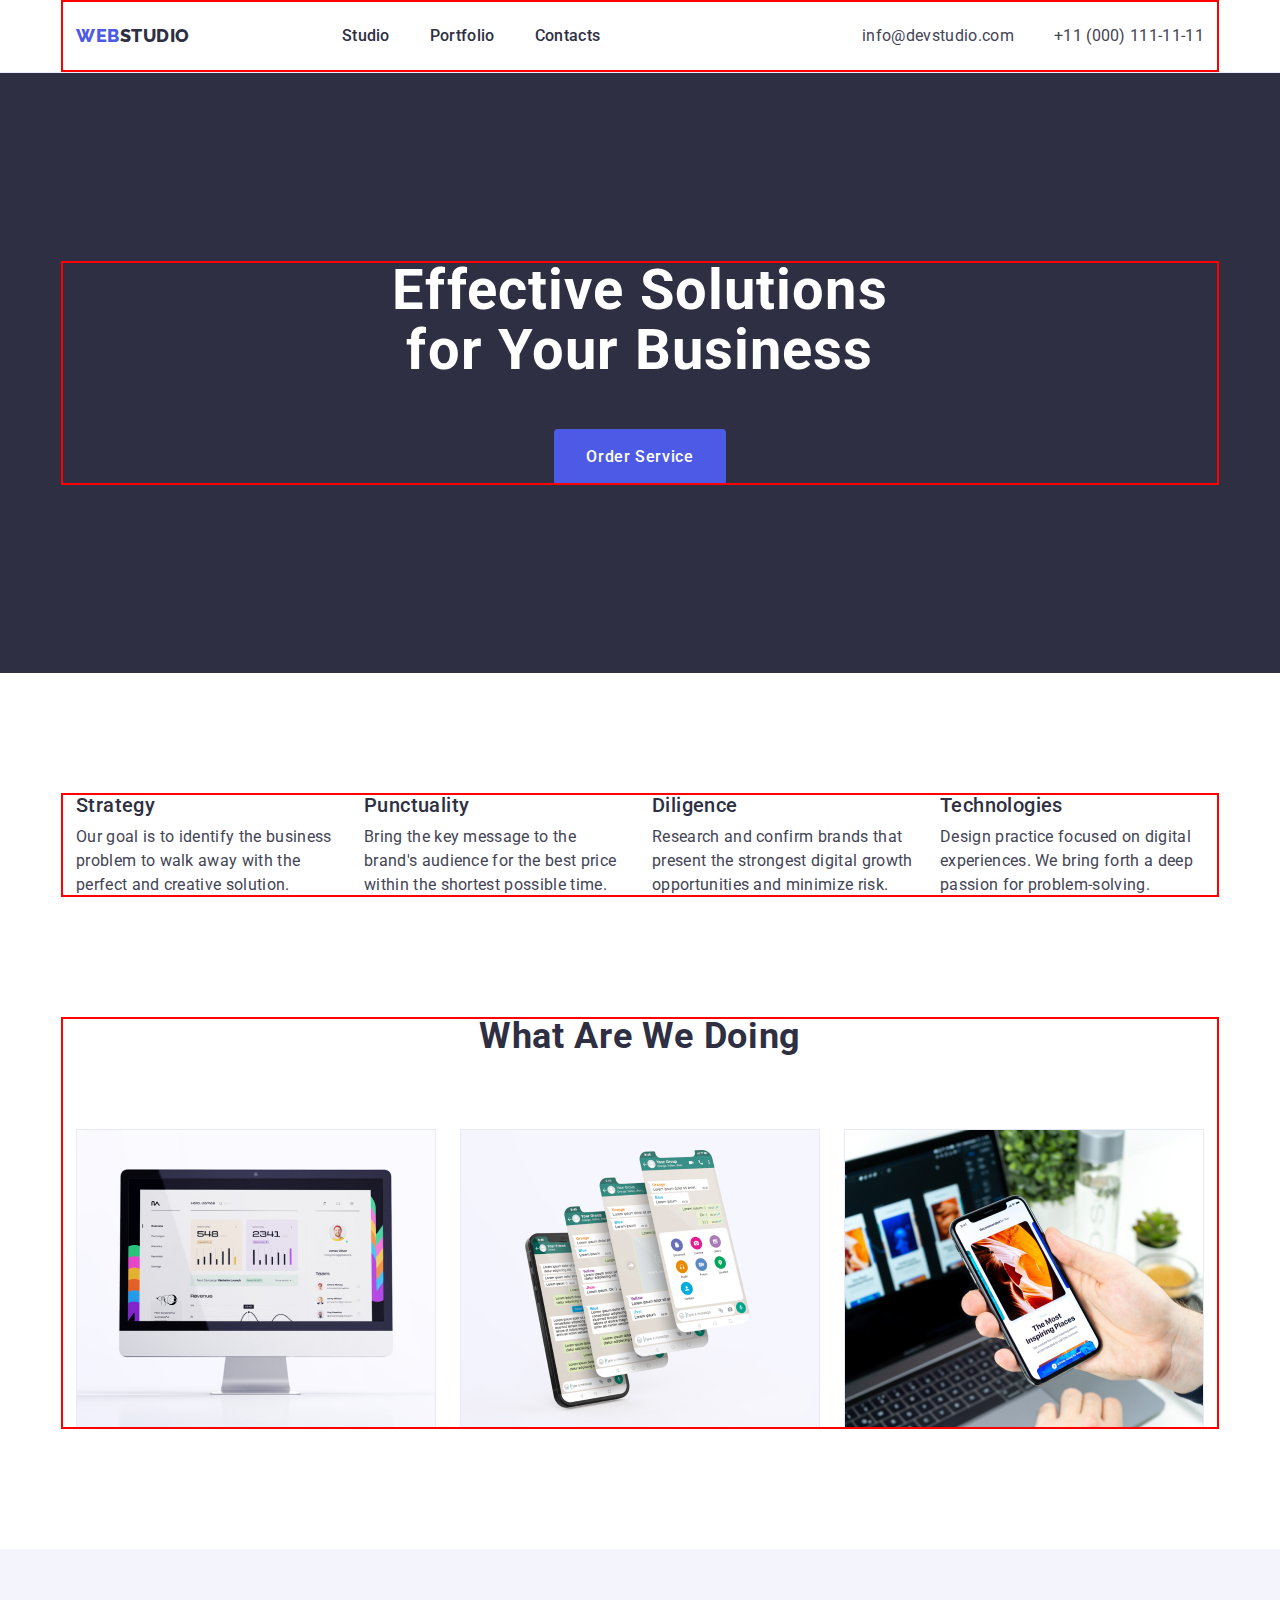
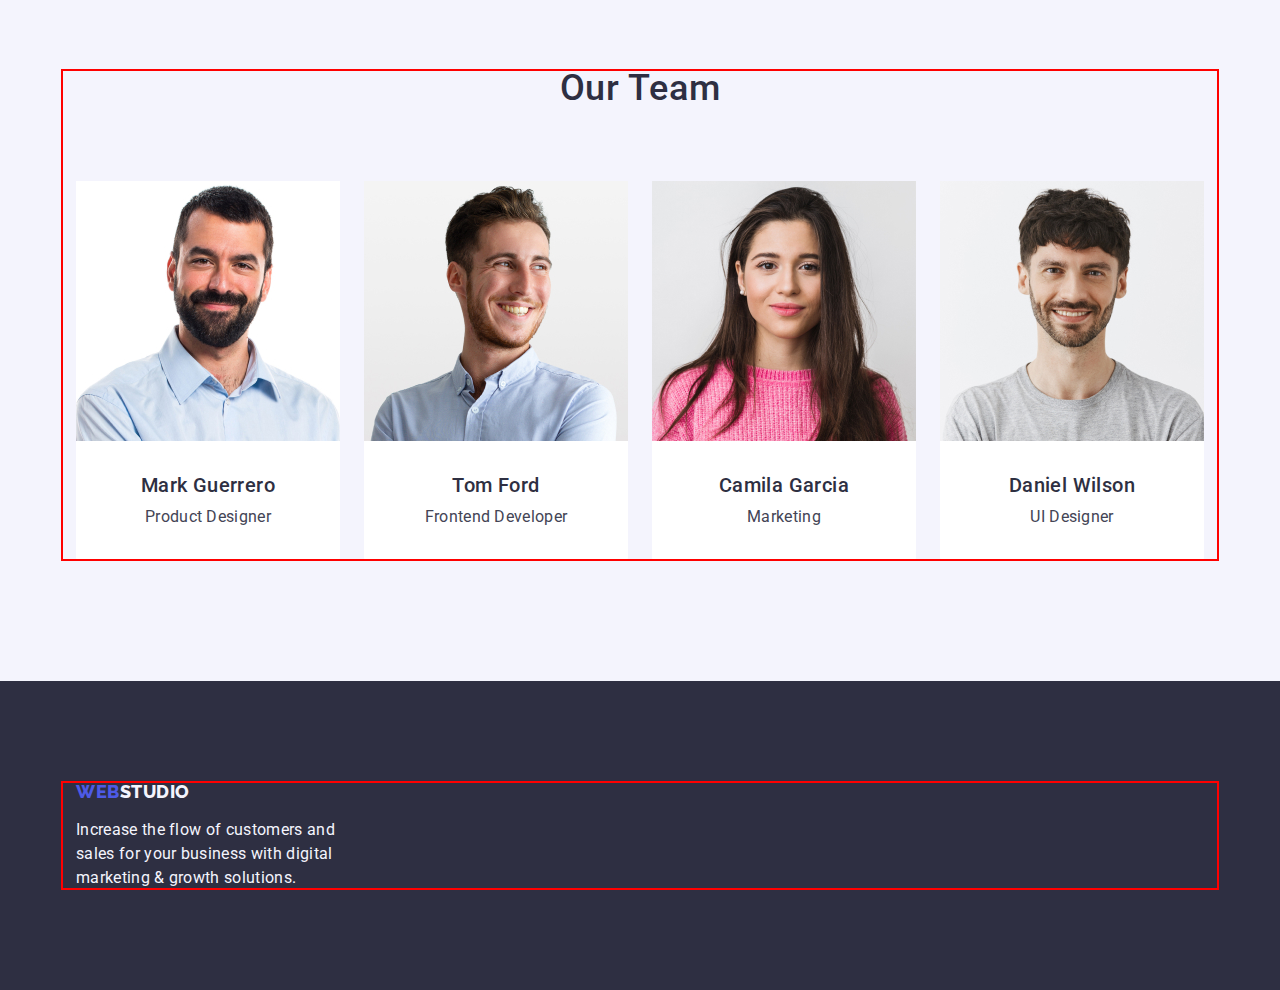
<file: index.html>
<!DOCTYPE html>
<html lang="en">
  <head>
    <meta charset="UTF-8" />
    <meta http-equiv="X-UA-Compatible" content="IE=edge" />
    <meta name="viewport" content="width=device-width, initial-scale=1.0" />
    <title>WEBSTUDIO</title>
    <!-- foons -->
    <link rel="preconnect" href="https://fonts.googleapis.com" />
    <link rel="preconnect" href="https://fonts.gstatic.com" crossorigin />
    <link
      href="https://fonts.googleapis.com/css2?family=Raleway:wght@800&family=Roboto:wght@400;500;700&display=swap"
      rel="stylesheet"
    />
    <!-- normalize -->
    <link
      rel="stylesheet"
      href="https://cdn.jsdelivr.net/npm/modern-normalize@2.0.0/modern-normalize.min.css"
    />
    <!-- custom styles -->
    <link rel="stylesheet" href="./css/styles.css" />
  </head>
  <body class="page">
    <!-- page section -->
    <header class="header">
      <div class="header-container container">
        <nav class="header-nav">
          <a class="logo link" href="./index.html"
            >WeB<span class="logo-two">Studio</span></a
          >
          <ul class="header-list list">
            <li class="header-item">
              <a class="header-link link" href="./index.html">Studio</a>
            </li>
            <li class="header-item">
              <a class="header-link link" href="./portfolio.html">Portfolio</a>
            </li>
            <li class="header-item">
              <a class="header-link link" href="">Contacts</a>
            </li>
          </ul>
        </nav>
        <address class="address-list">
          <ul class="header-list list">
            <li class="header-address">
              <a
                class="header-address-contacts link"
                href="mailto:info@devstudio.com"
                >info@devstudio.com</a
              >
            </li>
            <li class="header-address">
              <a class="header-address-contacts link" href="tel:+11000111-11-11"
                >+11 (000) 111-11-11</a
              >
            </li>
          </ul>
        </address>
      </div>
    </header>
    <!-- Main block -->
    <main class="main">
      <!-- Hero section -->
      <section class="section-hero">
        <div class="section-container container">
          <h1 class="hero-title">Effective Solutions for Your Business</h1>
          <button class="hero-btn">Order Service</button>
        </div>
      </section>
      <!-- Feature -->
      <section class="feature">
        <div class="feature-container container">
          <h2 class="visually-hidden">Skill</h2>
          <ul class="feature-list list">
            <li class="feature-list-fool">
              <h3 class="feature-hero">Strategy</h3>
              <p class="feature-options">
                Our goal is to identify the business problem to walk away with
                the perfect and creative solution.
              </p>
            </li>
            <li class="feature-list-fool">
              <h3 class="feature-hero">Punctuality</h3>
              <p class="feature-options">
                Bring the key message to the brand's audience for the best price
                within the shortest possible time.
              </p>
            </li>
            <li class="feature-list-fool">
              <h3 class="feature-hero">Diligence</h3>
              <p class="feature-options">
                Research and confirm brands that present the strongest digital
                growth opportunities and minimize risk.
              </p>
            </li>
            <li class="feature-list-fool">
              <h3 class="feature-hero">Technologies</h3>
              <p class="feature-options">
                Design practice focused on digital experiences. We bring forth a
                deep passion for problem-solving.
              </p>
            </li>
          </ul>
        </div>
      </section>
      <!-- What are we doing -->
      <section class="what-we-doing">
        <div class="what-we-doing-container container">
          <h2 class="technologies-hero">What are we doing</h2>
          <ul class="technologies-list list">
            <li class="technologies">
              <img
                src="./images2/img-2.jpg"
                alt="monitor"
                width="360"
                height="300"
              />
            </li>
            <li class="technologies">
              <img
                src="./images2/img-3.jpg"
                alt="tel1"
                width="360"
                height="300"
              />
            </li>
            <li class="technologies">
              <img
                src="./images2/img-1.jpg"
                alt="tel2"
                width="360"
                height="300"
              />
            </li>
          </ul>
        </div>
      </section>
      <!-- Our team -->
      <section class="our-team">
        <div class="our-team-container container">
          <h2 class="our-team-hero">Our Team</h2>
          <ul class="our-team-list list">
            <li class="team-work">
              <img
                src="./images/img-3.jpg"
                alt="man"
                width="264"
                height="260"
              />
              <div class="our-team-div">
                <h3 class="name-team">Mark Guerrero</h3>
                <p class="team-skill">Product Designer</p>
              </div>
            </li>
            <li class="team-work">
              <img
                src="./images/img-2.jpg"
                alt="man"
                width="264"
                height="260"
              />
              <div class="our-team-div">
                <h3 class="name-team">Tom Ford</h3>
                <p class="team-skill">Frontend Developer</p>
              </div>
            </li>
            <li class="team-work">
              <img
                src="./images/img-1.jpg"
                alt="woman"
                width="264"
                height="260"
              />
              <div class="our-team-div">
                <h3 class="name-team">Camila Garcia</h3>
                <p class="team-skill">Marketing</p>
              </div>
            </li>
            <li class="team-work">
              <img src="./images/img.jpg" alt="man" width="264" height="260" />
              <div class="our-team-div">
                <h3 class="name-team">Daniel Wilson</h3>
                <p class="team-skill">UI Designer</p>
              </div>
            </li>
          </ul>
        </div>
      </section>
    </main>
    <!-- Footer section -->
    <footer class="footer">
      <div class="footer-container container">
        <a class="logo-link link" href="./index.html"
          >WeB<span class="down-logo">Studio</span></a
        >
        <p class="footer-text">
          Increase the flow of customers and sales for your business with
          digital marketing & growth solutions.
        </p>
      </div>
    </footer>
  </body>
</html>
</file>
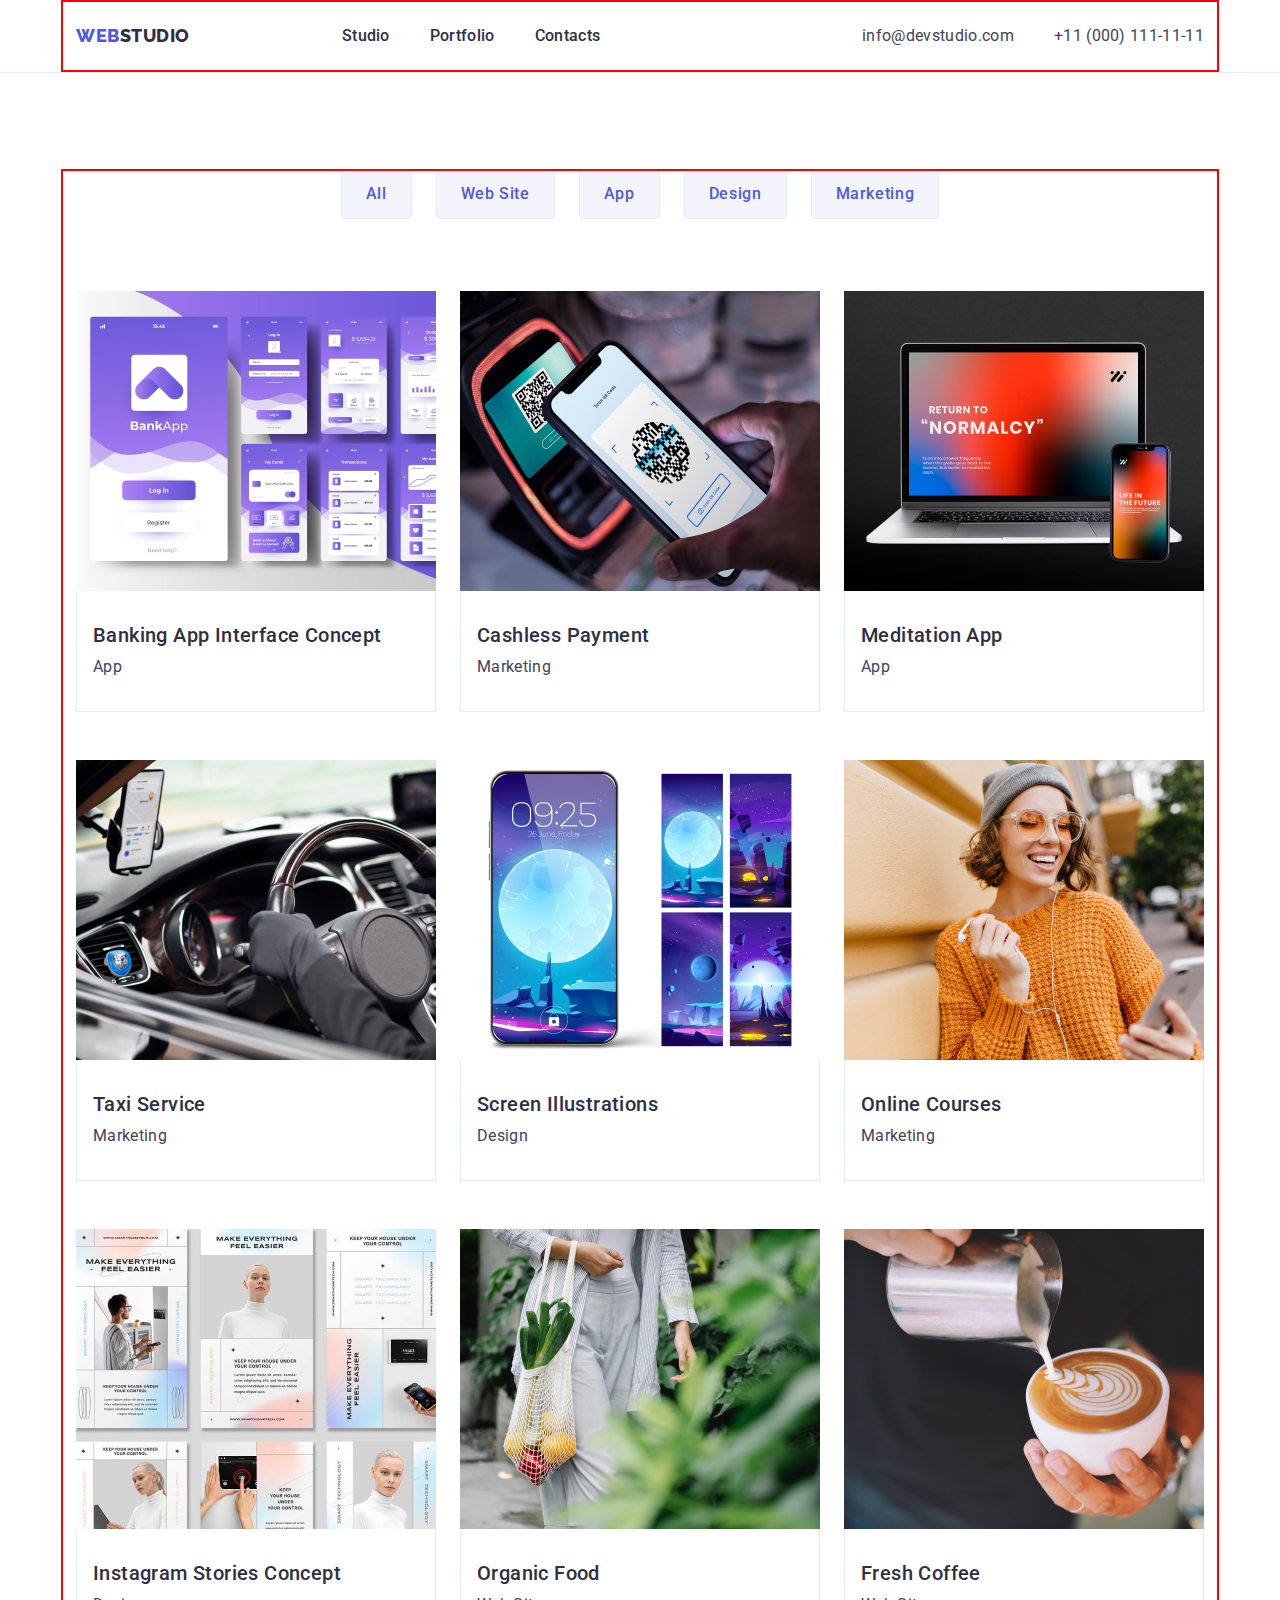
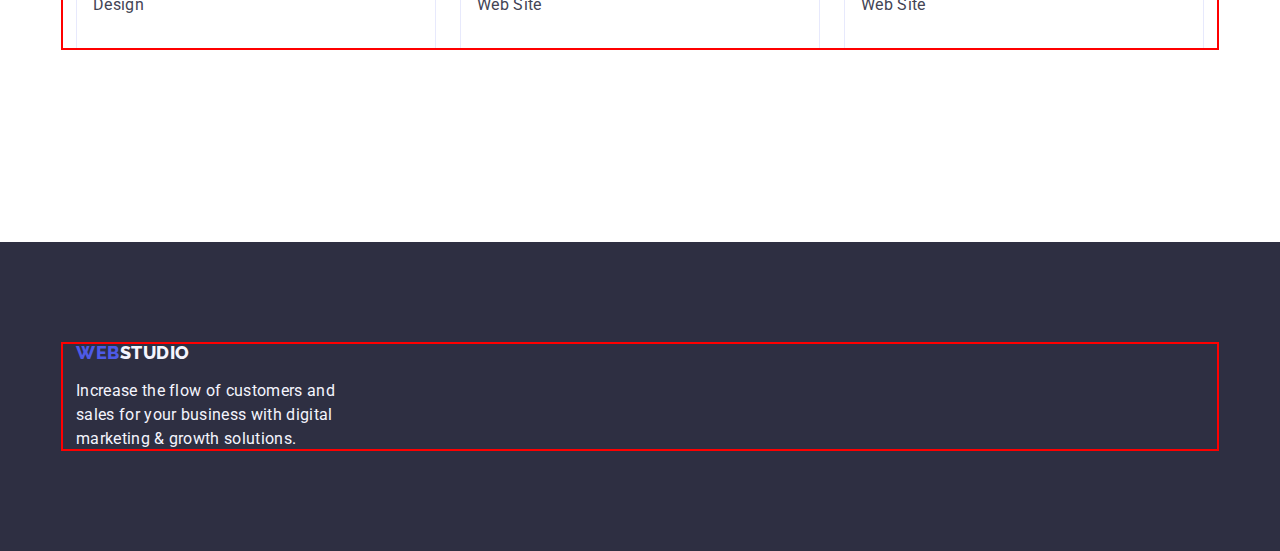
<file: portfolio.html>
<!DOCTYPE html>
<html lang="en">
  <head>
    <meta charset="UTF-8" />
    <meta http-equiv="X-UA-Compatible" content="IE=edge" />
    <meta name="viewport" content="width=device-width, initial-scale=1.0" />
    <title>Portfolio</title>
    <!-- foons -->
    <link rel="preconnect" href="https://fonts.googleapis.com" />
    <link rel="preconnect" href="https://fonts.gstatic.com" crossorigin />
    <link
      href="https://fonts.googleapis.com/css2?family=Raleway:wght@800&family=Roboto:wght@400;500;700&display=swap"
      rel="stylesheet"
    />
    <!-- normalize -->
    <link
      rel="stylesheet"
      href="https://cdn.jsdelivr.net/npm/modern-normalize@2.0.0/modern-normalize.min.css"
    />
    <!-- custom styles -->
    <link rel="stylesheet" href="./css/styles.css" />
  </head>
  <body class="portfolio-page">
    <!-- page section -->
    <header class="header">
      <div class="header-container container">
        <nav class="header-nav">
          <a class="logo link" href="./index.html"
            >Web<span class="logo-two">Studio</span></a
          >
          <ul class="header-list list">
            <li class="header-item">
              <a class="header-link link" href="./index.html">Studio</a>
            </li>
            <li class="header-item">
              <a class="header-link link" href="./portfolio.html">Portfolio</a>
            </li>
            <li class="header-item">
              <a class="header-link link" href="">Contacts</a>
            </li>
          </ul>
        </nav>
        <address class="address-list">
          <ul class="header-list list">
            <li class="header-address">
              <a
                class="header-address-contacts link"
                href="mailto:info@devstudio.com"
                >info@devstudio.com</a
              >
            </li>
            <li class="header-address">
              <a class="header-address-contacts link" href="tel:+11000111-11-11"
                >+11 (000) 111-11-11</a
              >
            </li>
          </ul>
        </address>
      </div>
    </header>
    <!-- Main Block -->
    <main class="portfolio-page">
      <!-- Filters -->
      <section class="section-row-filters">
        <div class="section-container container">
          <h1 class="visually-hidden">Portfolio</h1>
          <ul class="section-filters list">
            <li class="button-section">
              <button type="button" class="button-filters">All</button>
            </li>
            <li class="button-section">
              <button type="button" class="button-filters">Web Site</button>
            </li>
            <li class="button-section">
              <button type="button" class="button-filters">App</button>
            </li>
            <li class="button-section">
              <button type="button" class="button-filters">Design</button>
            </li>
            <li class="button-section">
              <button type="button" class="button-filters">Marketing</button>
            </li>
          </ul>
          <!-- Row 1 -->
          <ul class="section-list list">
            <li class="photo-item">
              <a class="link" href="">
                <img
                  src="./images3/img.jpg"
                  alt="banking"
                  width="360"
                  height="300"
                />
                <div class="photo-portfolio">
                  <h2 class="section-item">Banking App Interface Concept</h2>
                  <p class="section-row">App</p>
                </div>
              </a>
            </li>
            <li class="photo-item">
              <a class="link" href="">
                <img
                  src="./images3/img1.jpg"
                  alt="marketing"
                  width="360"
                  height="300"
                />
                <div class="photo-portfolio">
                  <h2 class="section-item">Cashless Payment</h2>
                  <p class="section-row">Marketing</p>
                </div>
              </a>
            </li>
            <li class="photo-item">
              <a class="link" href="">
                <img
                  src="./images3/img2.jpg"
                  alt="meditation"
                  width="360"
                  height="300"
                />
                <div class="photo-portfolio">
                  <h2 class="section-item">Meditation App</h2>
                  <p class="section-row">App</p>
                </div>
              </a>
            </li>
            <!-- Row 2 -->
            <li class="photo-item">
              <a class="link" href="">
                <img
                  src="./images3/img3.jpg"
                  alt="taxi"
                  width="360"
                  height="300"
                />
                <div class="photo-portfolio">
                  <h2 class="section-item">Taxi Service</h2>
                  <p class="section-row">Marketing</p>
                </div>
              </a>
            </li>
            <li class="photo-item">
              <a class="link" href="">
                <img
                  src="./images3/img4.jpg"
                  alt="screen"
                  width="360"
                  height="300"
                />
                <div class="photo-portfolio">
                  <h2 class="section-item">Screen Illustrations</h2>
                  <p class="section-row">Design</p>
                </div>
              </a>
            </li>
            <li class="photo-item">
              <a class="link" href="">
                <img
                  src="./images3/img5.jpg"
                  alt="online"
                  width="360"
                  height="300"
                />
                <div class="photo-portfolio">
                  <h2 class="section-item">Online Courses</h2>
                  <p class="section-row">Marketing</p>
                </div>
              </a>
            </li>
            <!-- Row 3 -->
            <li class="photo-item">
              <a class="link" href="">
                <img
                  src="./images3/img6.jpg"
                  alt="concept"
                  width="360"
                  height="300"
                />
                <div class="photo-portfolio">
                  <h2 class="section-item">Instagram Stories Concept</h2>
                  <p class="section-row">Design</p>
                </div>
              </a>
            </li>
            <li class="photo-item">
              <a class="link" href="">
                <img
                  src="./images3/img7.jpg"
                  alt="organic"
                  width="360"
                  height="300"
                />
                <div class="photo-portfolio">
                  <h2 class="section-item">Organic Food</h2>
                  <p class="section-row">Web Site</p>
                </div>
              </a>
            </li>
            <li class="photo-item">
              <a class="link" href="">
                <img
                  src="./images3/img8.jpg"
                  alt="fresh"
                  width="360"
                  height="300"
                />
                <div class="photo-portfolio">
                  <h2 class="section-item">Fresh Coffee</h2>
                  <p class="section-row">Web Site</p>
                </div>
              </a>
            </li>
          </ul>
        </div>
      </section>
    </main>
    <!-- Footer section -->
    <footer class="footer">
      <div class="footer-container container">
        <a class="logo-link link" href="./index.html"
          >WeB<span class="down-logo link">Studio</span></a
        >
        <p class="footer-text">
          Increase the flow of customers and sales for your business with
          digital marketing & growth solutions.
        </p>
      </div>
    </footer>
  </body>
</html>
</file>
<file: css/styles.css>
:root {
    /* fons */
    --primary-font: "Roboto", sans-serif;
    --secondary-font: "Raleway", sans-serif;
    /* colors */
    --navyblue: #2E2F42;
    --iris: #4D5AE5;
    --white: #ffffff;
    --cloud: #f4f4fd;
    --ocean: #404BBF;
    --cornflower: #E7E9FC;
    --slate: #434455;
}

*,
*::before,
*::after {
    box-sizing: border-box;
}

.link {
  text-decoration: none;
}

body {
    font-family: var(--primary-font);
background-color: var(--white);
color: var(--slate);
}

/* reset */
h1,h2,h3,h4,h5,h6,p{
    margin: 0;
    padding: 0;
}
img{
    display: block;
    max-width: 100%;
    height: auto;
}

.visually-hidden {
    position: absolute;
    width: 1px;
    height: 1px;
    margin: -1px;
    border: 0;
    padding: 0;
    white-space: nowrap;
    clip-path: inset(100%);
    clip: rect(0 0 0 0);
    overflow: hidden;
}

ul,ol{
    list-style: none;
    margin: 0;
    padding: 0;
}


.list {
    list-style: none;
    list-style-type: none;
}

button {
    font-family: inherit;
    cursor: pointer;
}

.container {
    width: 1158px;
    margin: 0 auto;
    padding-left: 15px;
    padding-right: 15px;
    outline: 2px solid red;
    outline-offset: -2px;
}

/* Header */
.header {
border-bottom: 1px solid #e7e9fc;

}

.header-container{
    display: flex;
    align-items: center;
    justify-content: space-between;
}

.logo {
    font-family: var(--secondary-font);
    font-weight: 800;
    font-size: 18px;
    line-height: 1.17;
    letter-spacing: 0.03em;
    text-transform: uppercase;
    color: var(--iris);
        display: flex;
        align-items: center;
        margin-right: 76px;
}

.logo-two {
    color: var(--navyblue);
        
}


.header-nav {
list-style: none;
text-decoration: none;
display: flex;
align-items: center;
gap: 76px;
}
.header-list {
  font-style: normal;
  display: flex;
align-items: center;
gap: 40px;

}

.header-item { 
}

.header-link {
    font-weight: 500;
    font-size: 16px;
    line-height: 1.5;
    letter-spacing: 0.02em;
    color: var(--navyblue);
    display: block;
    padding: 24px 0;
}

.header-link:hover,
.header-link:focus {
    color: var(--ocean);
}

.address-list {
    font-style: normal;
    gap: 40px;
    
}

.header-address {
font-size: 16px;
    line-height: 1.5;
    letter-spacing: 0.02em;
    font-style: normal
}

.header-address-contacts{
    color: var(--slate, #434455);
        font-size: 16px;
        line-height: 1.5;
        letter-spacing: 0.02em;
}

.header-address-contacts:hover,
.header-address-contacts:focus{
    color: var(--ocean);
}

.header-page {
}


/* Main */
.main {
}

/* hero */
.section-hero {
    font-family: var(--primary-font);
    font-weight: 700;
    background: var(--navyblue);
    padding: 188px 0;
}

.section-container{
}

.hero-title {
    font-size: 56px;
    line-height: 1.07;
    letter-spacing: 0.02em;
    text-align: center;
    color: var(--white);
    max-width: 496px;
    margin: 0 auto;
    margin-bottom: 48px;
}

.hero-btn {
    font-weight: 500;
    font-size: 16px;
    line-height: 1.5;
    letter-spacing: 0.04em;
    color: var(--white);
    background: var(--iris);
    min-width: 169px;
    min-height: 56;
    padding: 16px 32px;
    border-radius: 4px;
    border: none;
    border-radius: 4px;
    display: block;
    margin: 0 auto;
}

.hero-btn:hover,
.hero-btn:focus{
    background-color: var(--ocean)
}

/* feature */
.feature{
    padding: 120px 0 120px;
}

.feature-container{
}

.feature-list {
display: flex;
align-items: center;
justify-content: center;
gap: 24px;
}

.feature-list-fool {
weight: 264px;
margin-left: 24px;
margin: 0 auto;
padding: 0;
width: calc((100% - 72px) / 4);
}

.feature-hero {
    font-weight: 500;
    font-size: 20px;
    line-height: 1.2;
    letter-spacing: 0.02em;
    color: var(--navyblue);
    margin-bottom: 8px;
}

.feature-options {
    font-size: 16px;
    line-height: 1.5;
    letter-spacing: 0.02em;
    color: var(--slate);
    
}

/* What are we doing */
.what-we-doing {
    font-family: var(--primary-font);
    font-weight: 700;
    padding-bottom: 120px;
}

.what-we-doing-container{
}

.technologies-hero {
    font-size: 36px;
    line-height: 1.11;
    letter-spacing: 0.02em;
    text-align: center;
    text-transform: capitalize;
    color: var(--navyblue);
    margin-bottom: 72px;
}

.technologies-list {
    display: flex;
    gap: 24px;
}

.technologies {
    align-items: center;
  width: calc((100% - 48px) / 3);
}

/*our-team */
.our-team {
    font-family: var(--primary-font);
background: var(--cloud);
padding: 120px 0;
}

.our-team-container{
}

.our-team-hero {
    font-weight: 500;
    font-size: 36px;
    line-height: 1.11;
    letter-spacing: 0.02em;
    text-align: center;
    text-transform: capitalize;
    color: var(--navyblue);
    margin-bottom: 72px;
}

.team-work {
    background-color: var(--white);
    border-radius: 0px 0px 4px 4px;
    width: calc((100% - 3 * 24px) / 4);
}

.our-team-list {
    display: flex;
    align-items: center;
    flex-wrap: wrap;
    justify-content: space-between;
    gap: 24px;
}

.our-team-div{
    padding: 32px 16px;
}

.name-team {
    font-weight: 500;
    font-size: 20px;
    text-align: center;
    line-height: 1.2;
    letter-spacing: 0.02em;
    color: var(--navyblue);
    margin-bottom: 8px;
}

.team-skill {
    font-size: 16px;
    line-height: 1.5;
    letter-spacing: 0.02em;
    text-align: center;
    color: var(--slate);   
}

/* Footer */
.footer {
    background: var(--navyblue);
    padding-top: 100px;
padding-bottom: 100px;
}

.footer-container{
}

.logo-link{
    font-family: var(--secondary-font);
    font-weight: 800;
    font-size: 18px;
    line-height: 1.17;
    letter-spacing: 0.03em;
    text-transform: uppercase;
    color: var(--iris);
    margin-bottom: 16px;
    display: inline-block;
    text-decoration: none;
}

.down-logo {
    font-family: var(--secondary-font);
        font-weight: 800;
        font-size: 18px;
        line-height: 1.17;
        letter-spacing: 0.03em;
        text-transform: uppercase;
    color: var(--cloud);
}

.footer-text {
    font-family: var(--primary-font);
    font-size: 16px;
    line-height: 1.5;
    letter-spacing: 0.02em;
    color: var(--cloud);
    width: 264px;
}

/* PORTFOLIO */

.portfolio-page{
}

.section-row-filters{
padding-top: 96px;
padding-bottom: 120px;
}

.button-filters{
    font-family: var(--primary-font);
    font-weight: 500;
    font-size: 16px;
    line-height: 1.5;
    letter-spacing: 0.04em;
    color: var(--iris);
    background-color: var(--cloud);
    cursor: pointer;
    padding: 12px 24px;
    border: 1px solid #e7e9fc;
    border-radius: 4px;
    
}

.button-section{


}

.section-filters {
  display: flex;
  gap: 24px;
  justify-content: center;
  margin-bottom: 72px;
 
}


.button-filters:hover,
.button-filters:focus{
    color: var(--white);
    background-color: var(--ocean);
    border: 1px solid transparent;
}

.section-photo{
}

.photo-portfolio{

    justify-content: center;
    border: 1px solid #e7e9fc;
    border-top: none;
    padding: 32px 16px;
}

.section-list{
    display: flex;
    flex-wrap: wrap;
    row-gap: 48px;
    column-gap: 24px;
    justify-content: center;
    margin-bottom: 72px;
}
.section-item{
    font-weight: 500;
    font-size: 20px;
        line-height: 1.2;
        letter-spacing: 0.02em;
        color: var(--navyblue);
        text-transform: capitalize;
        margin-bottom: 8px;
}
.section-row{
        font-size: 16px;
        line-height: 1.5;
        letter-spacing: 0.02em;
        color: var(--slate);
        
}
</file>
